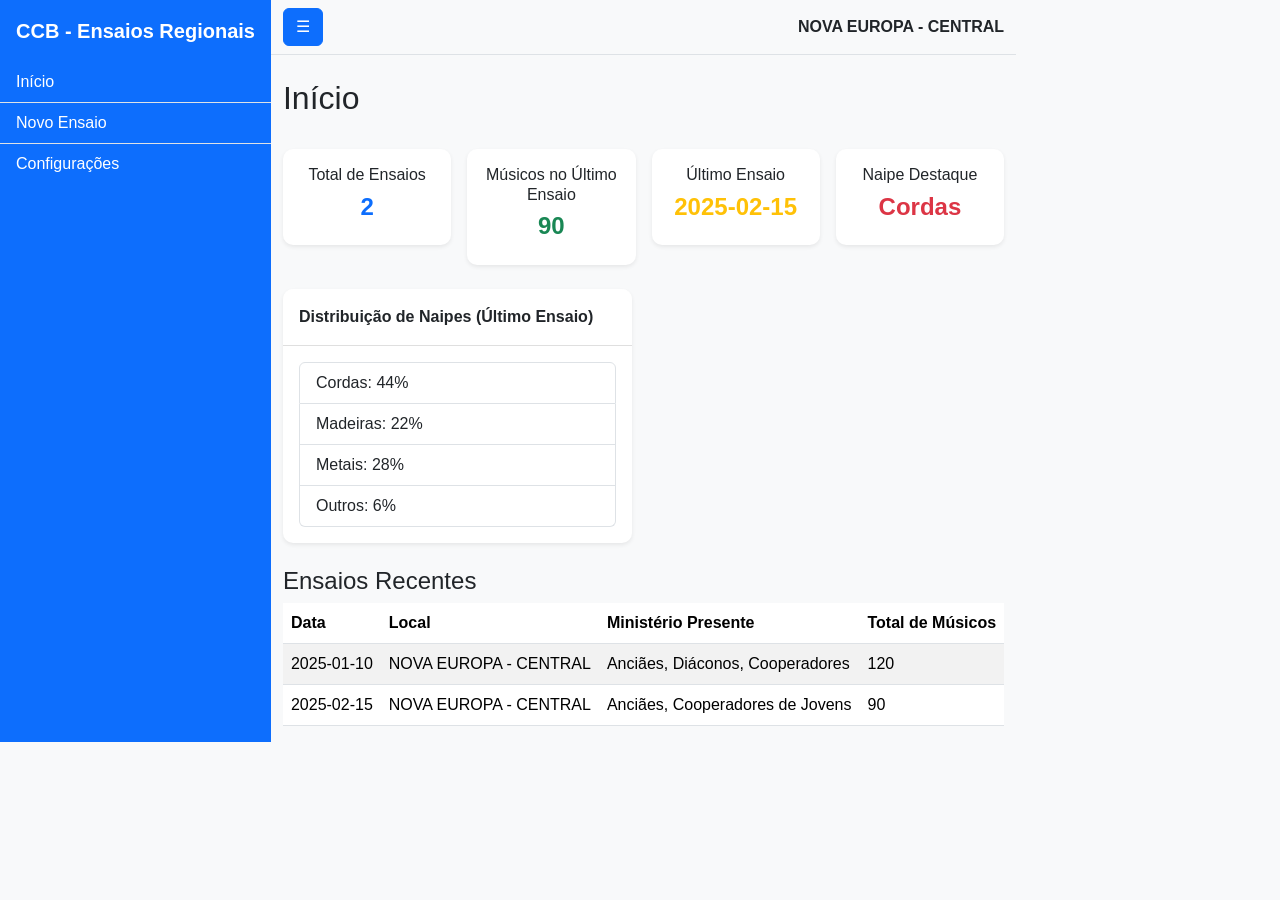
<file: index.html>
<!DOCTYPE html>
<html lang="pt-br">
<head>
  <meta charset="UTF-8" />
  <meta name="viewport" content="width=device-width, initial-scale=1" />
  <title>CCB - Ensaios Regionais</title>
  <!-- Bootstrap CSS via CDN -->
  <link
    href="https://cdn.jsdelivr.net/npm/bootstrap@5.3.0/dist/css/bootstrap.min.css"
    rel="stylesheet"
  />
  <!-- CSS customizado -->
  <link rel="stylesheet" href="css/style.css" />
</head>
<body>
  <div class="d-flex" id="wrapper">
    <!-- Sidebar -->
    <div class="bg-primary text-white" id="sidebar-wrapper">
      <div class="sidebar-heading p-3 fs-5 fw-bold">
        CCB - Ensaios Regionais
      </div>
      <div class="list-group list-group-flush">
        <a href="#" class="list-group-item list-group-item-action bg-primary text-white" id="menu-inicio">Início</a>
        <a href="#" class="list-group-item list-group-item-action bg-primary text-white" id="menu-novo">Novo Ensaio</a>
        <a href="#" class="list-group-item list-group-item-action bg-primary text-white" id="menu-config">Configurações</a>
      </div>
    </div>
    <!-- /#sidebar-wrapper -->

    <!-- Page Content -->
    <div id="page-content-wrapper">
      <!-- Navbar -->
      <nav class="navbar navbar-expand-lg navbar-light bg-light border-bottom">
        <div class="container-fluid">
          <button class="btn btn-primary" id="menu-toggle">☰</button>
          <span class="ms-3 fw-bold">NOVA EUROPA - CENTRAL</span>
        </div>
      </nav>

      <div class="container-fluid mt-4">
        <!-- Título da página -->
        <h2>Início</h2>
        <!-- Cards de Resumo -->
        <div class="row g-3 mt-3">
          <div class="col-md-3">
            <div class="card text-center">
              <div class="card-body">
                <h6 class="card-title">Total de Ensaios</h6>
                <h4 id="total-ensaios" class="fw-bold text-primary">0</h4>
              </div>
            </div>
          </div>
          <div class="col-md-3">
            <div class="card text-center">
              <div class="card-body">
                <h6 class="card-title">Músicos no Último Ensaio</h6>
                <h4 id="musicos-ultimo" class="fw-bold text-success">0</h4>
              </div>
            </div>
          </div>
          <div class="col-md-3">
            <div class="card text-center">
              <div class="card-body">
                <h6 class="card-title">Último Ensaio</h6>
                <h4 id="ultimo-ensaio" class="fw-bold text-warning">--</h4>
              </div>
            </div>
          </div>
          <div class="col-md-3">
            <div class="card text-center">
              <div class="card-body">
                <h6 class="card-title">Naipe Destaque</h6>
                <h4 id="naipe-destaque" class="fw-bold text-danger">--</h4>
              </div>
            </div>
          </div>
        </div>

        <!-- Distribuição de Naipes (Percentual) -->
        <div class="row mt-4">
          <div class="col-md-6">
            <div class="card">
              <div class="card-header fw-bold">Distribuição de Naipes (Último Ensaio)</div>
              <div class="card-body">
                <ul class="list-group">
                  <li class="list-group-item">
                    Cordas: <span id="perc-cordas">0%</span>
                  </li>
                  <li class="list-group-item">
                    Madeiras: <span id="perc-madeiras">0%</span>
                  </li>
                  <li class="list-group-item">
                    Metais: <span id="perc-metais">0%</span>
                  </li>
                  <li class="list-group-item">
                    Outros: <span id="perc-outros">0%</span>
                  </li>
                </ul>
              </div>
            </div>
          </div>
        </div>

        <!-- Ensaios Recentes -->
        <div class="mt-4">
          <h4>Ensaios Recentes</h4>
          <table class="table table-striped">
            <thead>
              <tr>
                <th>Data</th>
                <th>Local</th>
                <th>Ministério Presente</th>
                <th>Total de Músicos</th>
              </tr>
            </thead>
            <tbody id="ensaios-recentes"></tbody>
          </table>
          <p id="nenhum-ensaio" class="text-muted">Nenhum ensaio registrado para esta igreja.</p>
        </div>
      </div>
    </div>
    <!-- /#page-content-wrapper -->
  </div>
  <!-- /#wrapper -->

  <!-- Bootstrap JS Bundle (inclui Popper) -->
  <script
    src="https://cdn.jsdelivr.net/npm/bootstrap@5.3.0/dist/js/bootstrap.bundle.min.js"
  ></script>
  <!-- Script Principal -->
  <script src="js/script.js"></script>
</body>
</html>
</file>
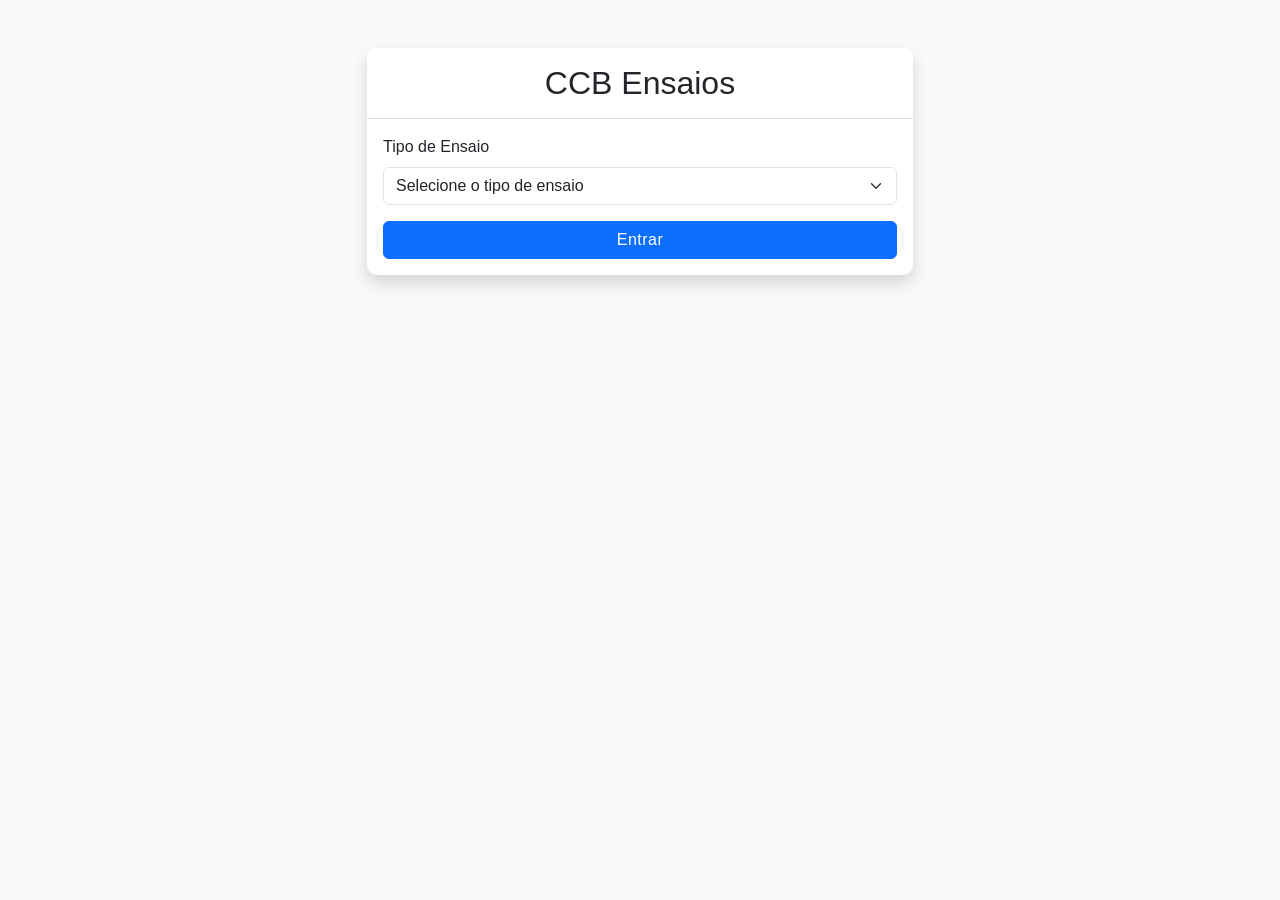
<file: login.html>
<!DOCTYPE html>
<html lang="pt-BR">
<head>
  <meta charset="UTF-8" />
  <meta name="viewport" content="width=device-width, initial-scale=1" />
  <title>Login - CCB Ensaios</title>
  <!-- Bootstrap CSS -->
  <link href="https://cdn.jsdelivr.net/npm/bootstrap@5.3.0/dist/css/bootstrap.min.css" rel="stylesheet" />
  <link rel="stylesheet" href="css/style.css" />
</head>
<body class="bg-light">
  <div class="container py-5">
    <div class="row justify-content-center">
      <div class="col-md-6">
        <div class="card shadow">
          <div class="card-header text-center">
            <h2 class="mb-0">CCB Ensaios</h2>
          </div>
          <div class="card-body">
            <form id="login-form">
              <!-- Tipo de Ensaio -->
              <div class="mb-3">
                <label for="ensaioType" class="form-label">Tipo de Ensaio</label>
                <select class="form-select" id="ensaioType" required>
                  <option value="">Selecione o tipo de ensaio</option>
                  <option value="regional">Ensaio Regional</option>
                  <option value="local">Ensaio Local</option>
                </select>
              </div>

              <!-- Grupo Regional -->
              <div id="regional-group" class="mb-3 d-none">
                <label for="regional-select" class="form-label">Cidade/Região</label>
                <select class="form-select" id="regional-select">
                  <option value="">Selecione a cidade/região</option>
                  <option value="BR-SP-AMÉRICO BRASILIENSE">Américo Brasiliense</option>
                  <option value="BR-SP-ARARAQUARA">Araraquara</option>
                  <option value="BR-SP-BOA ESPERANÇA DO SUL">Boa Esperança do Sul</option>
                  <option value="BR-SP-GAVIÃO PEIXOTO">Gavião Peixoto</option>
                  <option value="BR-SP-IBATÉ">Ibaté</option>
                  <option value="BR-SP-MATÃO">Matão</option>
                  <option value="BR-SP-MOTUCA">Motuca</option>
                  <option value="BR-SP-NOVA EUROPA">Nova Europa</option>
                  <option value="BR-SP-RINCÃO">Rincão</option>
                  <option value="BR-SP-SANTA LÚCIA">Santa Lúcia</option>
                  <option value="BR-SP-TRABIJU">Trabiju</option>
                </select>
              </div>

              <!-- Grupo Local -->
              <div id="local-group" class="mb-3 d-none">
                <label for="local-select" class="form-label">Comum</label>
                <select class="form-select" id="local-select">
                  <option value="">Selecione a comum</option>
                  <option value="AMÉRICO BRASILIENSE - CENTRAL - SÃO JOSÉ">Américo Brasiliense - Central - São José</option>
                  <option value="AMÉRICO BRASILIENSE - CENTRO">Américo Brasiliense - Centro</option>
                  <option value="AMÉRICO BRASILIENSE - VISTA ALEGRE">Américo Brasiliense - Vista Alegre</option>
                  <option value="ARARAQUARA - ADALBERTO ROXO">Araraquara - Adalberto Roxo</option>
                  <option value="ARARAQUARA - ASS. MONTE ALEGRE II">Araraquara - Ass. Monte Alegre II</option>
                  <option value="ARARAQUARA - ASS. MONTE ALEGRE IV">Araraquara - Ass. Monte Alegre IV</option>
                  <option value="ARARAQUARA - ASSENTAMENTO BELA VISTA">Araraquara - Assentamento Bela Vista</option>
                  <option value="ARARAQUARA - CARMO">Araraquara - Carmo</option>
                  <option value="ARARAQUARA - CHÁCARA FLORA">Araraquara - Chácara Flora</option>
                  <option value="ARARAQUARA - CONDOMÍNIO SATÉLITE">Araraquara - Condomínio Satélite</option>
                  <option value="ARARAQUARA - D. BUENO DE ANDRADA">Araraquara - D. Bueno de Andrada</option>
                  <option value="ARARAQUARA - ESTRELA KANASHIRO">Araraquara - Estrela Kanashiro</option>
                  <option value="ARARAQUARA - JARDIM BRASIL">Araraquara - Jardim Brasil</option>
                  <option value="ARARAQUARA - JARDIM DAS ESTAÇÕES">Araraquara - Jardim das Estações</option>
                  <option value="ARARAQUARA - JARDIM DAS FLORES">Araraquara - Jardim das Flores</option>
                  <option value="ARARAQUARA - JARDIM DEL REI">Araraquara - Jardim Del Rei</option>
                  <option value="ARARAQUARA - JARDIM ITÁLIA">Araraquara - Jardim Itália</option>
                  <option value="ARARAQUARA - JARDIM MARIA LUIZA">Araraquara - Jardim Maria Luiza</option>
                  <option value="ARARAQUARA - JARDIM PAULISTANO">Araraquara - Jardim Paulistano</option>
                  <option value="ARARAQUARA - JARDIM PINHEIROS">Araraquara - Jardim Pinheiros</option>
                  <option value="ARARAQUARA - JARDIM SANTA ANGELINA">Araraquara - Jardim Santa Angelina</option>
                  <option value="ARARAQUARA - JARDIM SELMI DEI SETOR 05">Araraquara - Jardim Selmi Dei Setor 05</option>
                  <option value="ARARAQUARA - JARDIM VALE DO SOL">Araraquara - Jardim Vale do Sol</option>
                  <option value="ARARAQUARA - PARQUE DAS HORTÊNCIAS">Araraquara - Parque das Hortências</option>
                  <option value="ARARAQUARA - PARQUE RES. IGUATEMI">Araraquara - Parque Res. Iguatemi</option>
                  <option value="ARARAQUARA - PARQUE SÃO PAULO">Araraquara - Parque São Paulo</option>
                  <option value="ARARAQUARA - PORTAL DAS LARANJEIRAS">Araraquara - Portal das Laranjeiras</option>
                  <option value="ARARAQUARA - RECANTO DAS ACÁCIAS / GRAMADO">Araraquara - Recanto das Acácias / Gramado</option>
                  <option value="ARARAQUARA - RECREIO CAMPESTRE / IMPERADOR / INDAIÁ">Araraquara - Recreio Campestre / Imperador / Indaiá</option>
                  <option value="ARARAQUARA - SANTANA">Araraquara - Santana</option>
                  <option value="ARARAQUARA - VILA MELHADO">Araraquara - Vila Melhado</option>
                  <option value="ARARAQUARA - VILA XAVIER - CENTRAL">Araraquara - Vila Xavier - Central</option>
                  <option value="BOA ESPERANÇA DO SUL - CENTRAL">Boa Esperança do Sul - Central</option>
                  <option value="BOA ESPERANÇA DO SUL - PALMEIRA II">Boa Esperança do Sul - Palmeira II</option>
                  <option value="GAVIÃO PEIXOTO - CENTRAL">Gavião Peixoto - Central</option>
                  <option value="IBATÉ - AV. SÃO JOÃO">Ibaté - Av. São João</option>
                  <option value="IBATÉ - CENTRAL">Ibaté - Central</option>
                  <option value="IBATÉ - JD. ENCANTO DO PLANALTO">Ibaté - Jd. Encanto do Planalto</option>
                  <option value="IBATÉ - JD. MENZANI">Ibaté - Jd. Menzani</option>
                  <option value="IBATÉ - JD. N. S. APARECIDA">Ibaté - Jd. N. S. Aparecida</option>
                  <option value="MOTUCA - CENTRAL">Motuca - Central</option>
                  <option value="NOVA EUROPA - 13 DE MAIO">Nova Europa - 13 de Maio</option>
                  <option value="NOVA EUROPA - CENTRAL">Nova Europa - Central</option>
                  <option value="RINCÃO - CENTRAL">Rincão - Central</option>
                  <option value="RINCÃO - RESIDENCIAL ALVORADA">Rincão - Residencial Alvorada</option>
                  <option value="RINCÃO - TAQUARAL">Rincão - Taquaral</option>
                  <option value="SANTA LÚCIA - CENTRAL">Santa Lúcia - Central</option>
                  <option value="SANTA LÚCIA - NOVA SANTA LÚCIA">Santa Lúcia - Nova Santa Lúcia</option>
                  <option value="TRABIJU - CENTRAL">Trabiju - Central</option>
                </select>
              </div>

              <!-- Botão Entrar -->
              <div class="d-grid">
                <button type="submit" class="btn btn-primary">Entrar</button>
              </div>
            </form>
          </div>
        </div>
      </div>
    </div>
  </div>
  <!-- Bootstrap JS -->
  <script src="https://cdn.jsdelivr.net/npm/bootstrap@5.3.0/dist/js/bootstrap.bundle.min.js"></script>
  <!-- Script da página de login -->
  <script src="js/login.js"></script>
</body>
</html>
</file>
<file: css/style.css>
/* Estilos gerais */
body {
  font-family: -apple-system, BlinkMacSystemFont, "Segoe UI", Roboto, "Helvetica Neue", Arial, sans-serif;
  background-color: #f8f9fa;
}

/* Ajustes para o card principal */
.card {
  border-radius: 10px;
  border: none;
  box-shadow: 0 0.125rem 0.25rem rgba(0, 0, 0, 0.075);
  transition: box-shadow 0.3s ease-in-out;
}

.card:hover {
  box-shadow: 0 0.5rem 1rem rgba(0, 0, 0, 0.15);
}

.card-header {
  background-color: #fff;
  border-bottom: 1px solid rgba(0, 0, 0, 0.125);
  padding: 1rem;
  border-radius: 10px 10px 0 0 !important;
}

/* Ajustes para as abas */
.nav-tabs .nav-link {
  color: #495057;
  border: none;
  border-bottom: 2px solid transparent;
  padding: 0.5rem 1rem;
  margin-right: 1rem;
  font-weight: 500;
}

.nav-tabs .nav-link:hover {
  border-color: transparent;
  color: #0d6efd;
}

.nav-tabs .nav-link.active {
  color: #0d6efd;
  background-color: transparent;
  border-bottom: 2px solid #0d6efd;
}

/* Ajustes para os inputs de contagem */
.input-group > .form-control {
  text-align: center;
}

.input-group > .btn {
  min-width: 40px;
}

/* Ajustes para o progresso */
.progress {
  height: 30px !important;
  margin-bottom: 5px;
  background-color: #e9ecef;
}

.progress-bar {
  line-height: 30px;
  font-size: 14px;
  text-shadow: 1px 1px 1px rgba(0,0,0,0.3);
}

.progress-stacked {
  min-height: 30px;
  background-color: #f8f9fa;
  border-radius: 4px;
  margin-bottom: 20px;
}

/* Cores personalizadas para os naipes */
.bg-cordas {
  background-color: #0d6efd;
}

.bg-madeiras {
  background-color: #198754;
}

.bg-metais {
  background-color: #ffc107;
}

.bg-outros {
  background-color: #0dcaf0;
}

/* Cores personalizadas para cada naipe */
.progress-bar.bg-primary { background-color: #007bff !important; }
.progress-bar.bg-success { background-color: #28a745 !important; }
.progress-bar.bg-warning { background-color: #ffc107 !important; color: #000 !important; }
.progress-bar.bg-info { background-color: #17a2b8 !important; }

/* Ajustes responsivos */
@media (max-width: 768px) {
  .container {
      padding-left: 1rem;
      padding-right: 1rem;
  }
  
  .card {
      margin-bottom: 20px;
  }
  
  .input-group {
      margin-bottom: 15px;
  }

  .input-group-contagem {
      display: flex;
      justify-content: space-between;
      align-items: center;
      margin-bottom: 1rem;
  }

  .input-group-contagem .btn {
      width: 40px;
      height: 40px;
      padding: 0;
      display: flex;
      align-items: center;
      justify-content: center;
      font-size: 1.2rem;
  }

  .input-group-contagem .form-control {
      width: 60px;
      text-align: center;
      margin: 0 0.5rem;
  }

  .accordion-naipe .accordion-button {
      padding: 1rem;
      font-weight: 500;
  }

  .accordion-naipe .accordion-body {
      padding: 1rem;
  }

  .nav-tabs .nav-link {
      margin-right: 0.5rem;
      padding: 0.5rem;
  }
}

.alert {
  margin-bottom: 20px;
  border-radius: 0.25rem;
}

/* Estilos para o acordeão de naipes */
.accordion-naipe {
    margin-bottom: 1rem;
}

.accordion-naipe .accordion-button:not(.collapsed) {
    background-color: #e7f1ff;
    color: #0d6efd;
}

.accordion-naipe .accordion-button:focus {
    box-shadow: none;
    border-color: rgba(0, 0, 0, 0.125);
}

/* Estilos para os hinos */
.hino-item {
    background-color: #f8f9fa;
    padding: 0.5rem 1rem;
    border-radius: 4px;
    margin-bottom: 0.5rem;
}

.hino-item button {
    margin-left: auto;
}

/* Toast personalizado */
.toast-container {
    z-index: 1050;
}

.toast {
    background-color: white;
    box-shadow: 0 2px 8px rgba(0,0,0,0.1);
}

/* Estilos para a contagem de instrumentos */
.contagem-input {
    width: 50px !important;
    padding: 0.25rem !important;
    text-align: center;
    margin: 0 0.25rem;
}

.instrumento-nome {
    vertical-align: middle;
    font-size: 0.95rem;
}

.instrumento-contagem {
    vertical-align: middle;
}

.instrumento-contagem .btn {
    width: 30px;
    height: 30px;
    padding: 0;
    display: flex;
    align-items: center;
    justify-content: center;
}

.table-borderless > tbody > tr > td {
    padding: 0.5rem 0;
    border: none;
}

/* Ajustes responsivos para a contagem */
@media (max-width: 768px) {
    .contagem-input {
        width: 40px !important;
    }

    .instrumento-contagem .btn {
        width: 28px;
        height: 28px;
        font-size: 1rem;
    }

    .instrumento-nome {
        font-size: 0.9rem;
    }
    
    .table-responsive {
        margin: 0;
        padding: 0;
    }
    
    .accordion-body {
        padding: 0.75rem;
    }
}

/* Formulários */
.form-control:focus {
    border-color: #80bdff;
    box-shadow: 0 0 0 0.2rem rgba(0, 123, 255, 0.25);
}

/* Botões */
.btn {
    font-weight: 500;
    letter-spacing: 0.5px;
}

.btn-primary {
    background-color: #0d6efd;
    border-color: #0d6efd;
}

.btn-primary:hover {
    background-color: #0b5ed7;
    border-color: #0a58ca;
}

.btn-secondary {
    background-color: #6c757d;
    border-color: #6c757d;
}

.btn-secondary:hover {
    background-color: #5c636a;
    border-color: #565e64;
}

/* Animações */
.fade-enter {
    opacity: 0;
}

.fade-enter-active {
    opacity: 1;
    transition: opacity 300ms ease-in;
}

.fade-exit {
    opacity: 1;
}

.fade-exit-active {
    opacity: 0;
    transition: opacity 300ms ease-in;
}

/* Utilitários */
.cursor-pointer {
    cursor: pointer;
}

.text-truncate-2 {
    display: -webkit-box;
    -webkit-line-clamp: 2;
    -webkit-box-orient: vertical;
    overflow: hidden;
    text-overflow: ellipsis;
}

/* Cores personalizadas */
.bg-light-blue {
    background-color: #e7f1ff;
}

.text-light-blue {
    color: #0d6efd;
}

/* Loading e Error messages */
.alert-info {
    background-color: #cfe2ff;
    border-color: #b6d4fe;
    color: #084298;
}

.alert-danger {
    background-color: #f8d7da;
    border-color: #f5c2c7;
    color: #842029;
}
</file>
